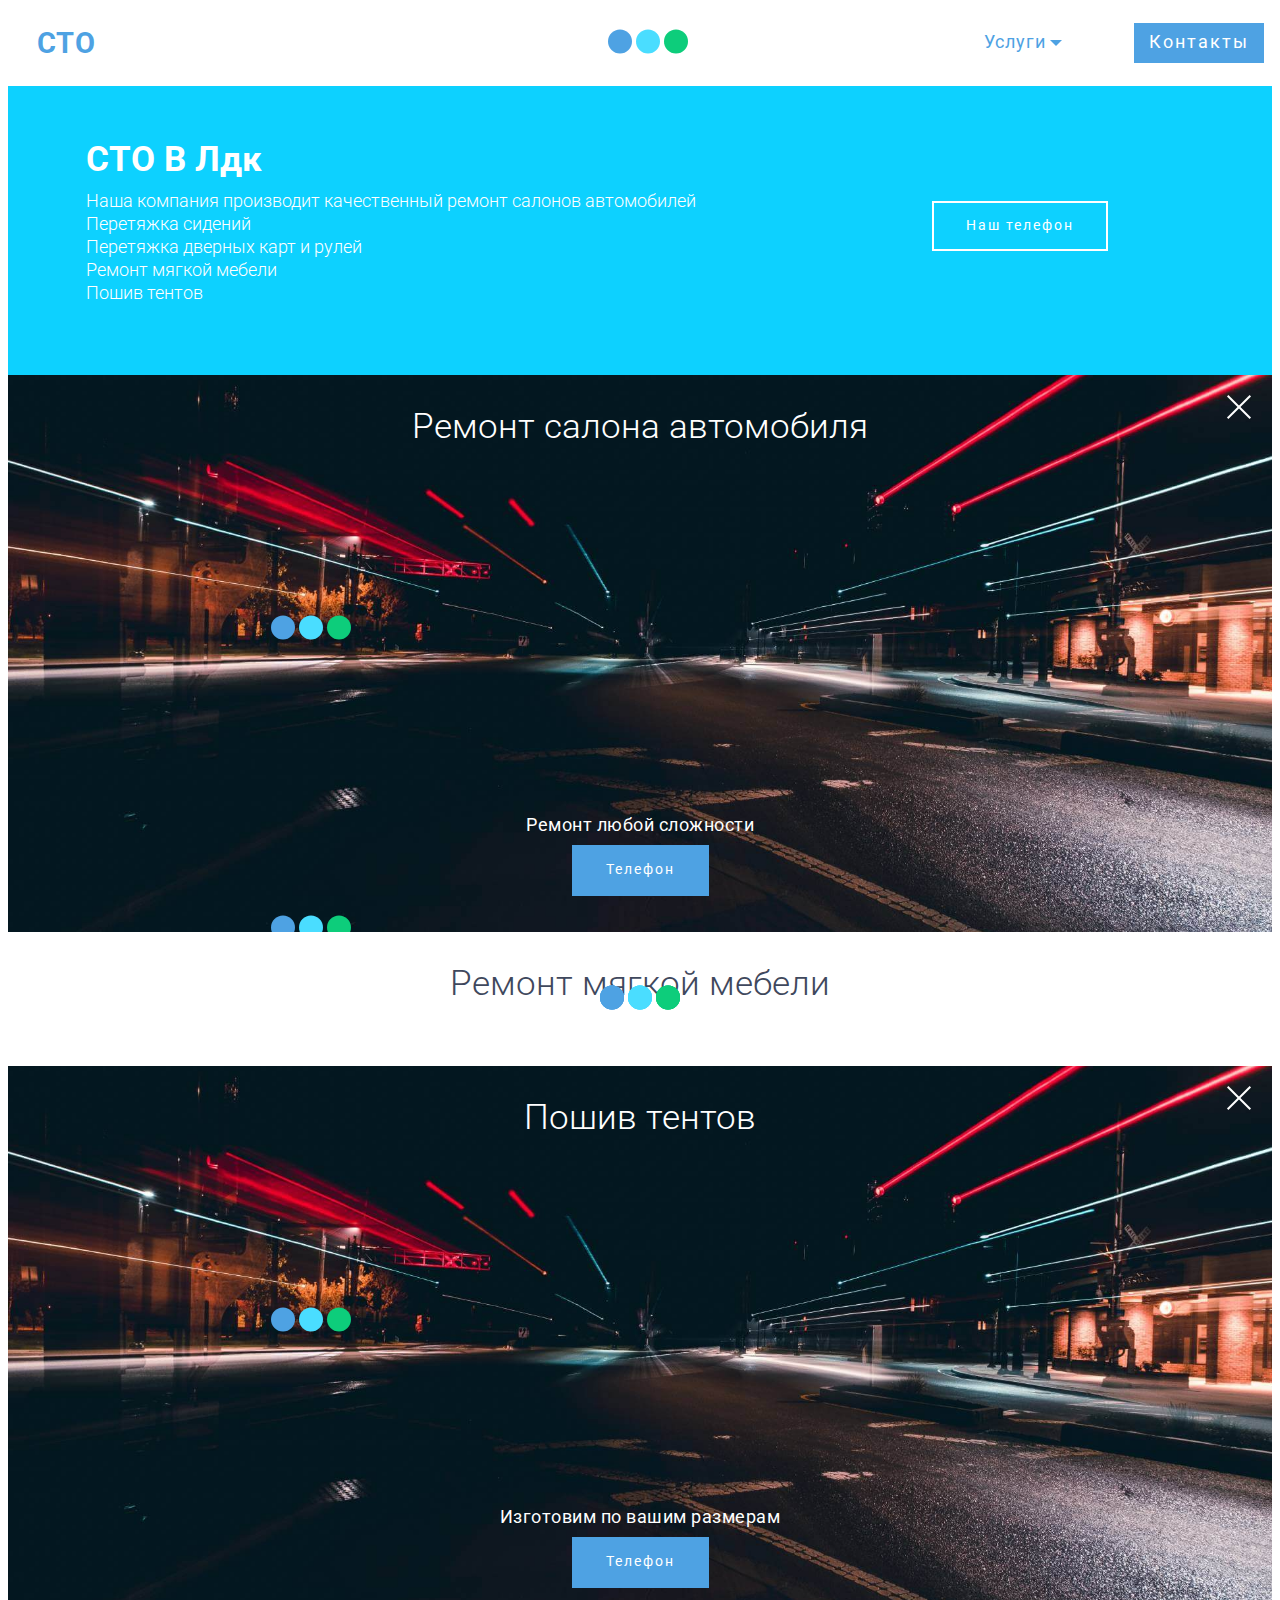
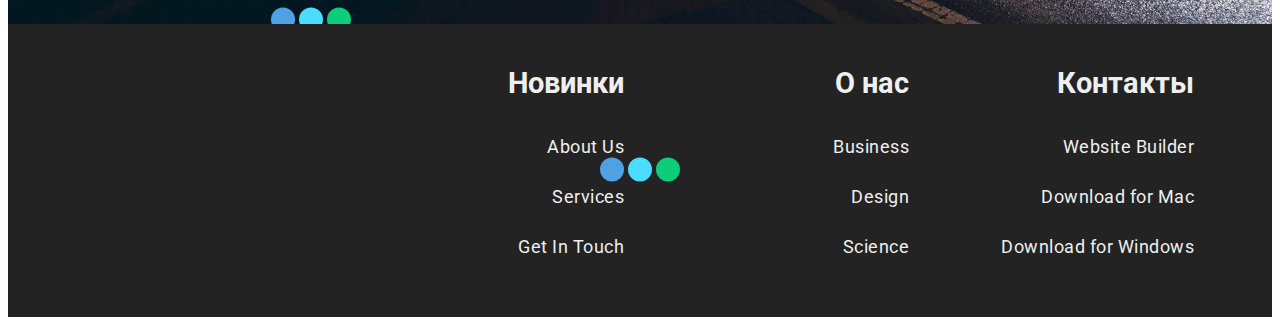
<file: index.html>
<!DOCTYPE html>
<html amp >
<head>
  <!-- Site made with Mobirise Website Builder v4.12.3, https://mobirise.com -->
  <meta charset="UTF-8">
  <meta http-equiv="X-UA-Compatible" content="IE=edge">
  <meta name="generator" content="Mobirise v4.12.3, mobirise.com">
  <meta name="viewport" content="width=device-width, initial-scale=1, minimum-scale=1">
  <link rel="shortcut icon" href="assets/images/1-90x51.jpg" type="image/x-icon">
  <meta name="description" content="">
  <meta name="amp-script-src" content="">
  
  <title>Home</title>
  
<link rel="canonical" href="https://olprim-github.github.io/">
 <style amp-boilerplate>body{-webkit-animation:-amp-start 8s steps(1,end) 0s 1 normal both;-moz-animation:-amp-start 8s steps(1,end) 0s 1 normal both;-ms-animation:-amp-start 8s steps(1,end) 0s 1 normal both;animation:-amp-start 8s steps(1,end) 0s 1 normal both}@-webkit-keyframes -amp-start{from{visibility:hidden}to{visibility:visible}}@-moz-keyframes -amp-start{from{visibility:hidden}to{visibility:visible}}@-ms-keyframes -amp-start{from{visibility:hidden}to{visibility:visible}}@-o-keyframes -amp-start{from{visibility:hidden}to{visibility:visible}}@keyframes -amp-start{from{visibility:hidden}to{visibility:visible}}</style>
<noscript><style amp-boilerplate>body{-webkit-animation:none;-moz-animation:none;-ms-animation:none;animation:none}</style></noscript>
<link href="https://fonts.googleapis.com/css?family=Roboto:100,100i,300,300i,400,400i,500,500i,700,700i,900,900i&subset=cyrillic&display=swap" rel="stylesheet">
 
 <style amp-custom> 
div,span,h1,h2,h3,h4,h5,h6,p,blockquote,a,ol,ul,li,figcaption,textarea,input{font: inherit;}*{-webkit-box-sizing: border-box;box-sizing: border-box;outline: none;}*:focus{outline: none;}body{position: relative;font-style: normal;line-height: 1;color: #3f485d;}section{background-color: #eeeeee;background-position: 50% 50%;background-repeat: no-repeat;background-size: cover;overflow: hidden;padding: 30px 0;}h1,h2,h3,h4,h5,h6{margin: 0;padding: 0;}p,li,blockquote{letter-spacing: 0.5px;line-height: 1.7;}ul,ol,blockquote,p{margin-bottom: 0;margin-top: 0;}a{cursor: pointer;}a,a:hover{text-decoration: none;}a.mbr-iconfont:hover{text-decoration: none;}h1,h2,h3,h4,h5,h6,.display-1,.display-2,.display-4,.display-5,.display-7{word-break: break-word;word-wrap: break-word;}b,strong{font-weight: bold;}blockquote{padding: 10px 0 10px 20px;position: relative;border-left: 3px solid;}input:-webkit-autofill,input:-webkit-autofill:hover,input:-webkit-autofill:focus,input:-webkit-autofill:active{-webkit-transition-delay: 9999s;transition-delay: 9999s;-webkit-transition-property: background-color,color;-o-transition-property: background-color,color;transition-property: background-color,color;}html,body{height: auto;min-height: 100vh;}.mbr-section-title{margin: 0;padding: 0;font-style: normal;line-height: 1.2;width: 100%;}.mbr-section-subtitle{line-height: 1.3;width: 100%;}.mbr-text{font-style: normal;line-height: 1.6;width: 100%;}.mbr-white{color: #ffffff;}.mbr-black{color: #000000;}.align-left{text-align: left;}.align-left .list-item{justify-content: flex-start;}.align-center{text-align: center;}.align-center .list-item{justify-content: center;}.align-right{text-align: right;}.align-right .list-item{justify-content: flex-end;}@media (max-width: 767px){.align-left,.align-center,.align-right{text-align: center;}.align-left .list-item,.align-center .list-item,.align-right .list-item{justify-content: center;}}.mbr-light{font-weight: 300;}.mbr-regular{font-weight: 400;}.mbr-semibold{font-weight: 500;}.mbr-bold{font-weight: 700;}.icons-list a{margin: 0 1rem 0 0;}.icons-list a:last-child{margin: 0;}.mbr-figure{align-self: center;}.hidden{visibility: hidden;}.super-hide{display: none;}.inactive{-webkit-user-select: none;-moz-user-select: none;-ms-user-select: none;user-select: none;pointer-events: none;-webkit-user-drag: none;user-drag: none;}.mbr-overlay{position: absolute;bottom: 0;left: 0;right: 0;top: 0;z-index: 0;}.map-placeholder{display: none;}.google-map,.google-map iframe{position: relative;width: 100%;height: 400px;}amp-img{width: 100%;}amp-img img{max-height: 100%;max-width: 100%;}img.mbr-temp{width: 100%;}.rounded{border-radius: 50%;}.is-builder .nodisplay + img[async],.is-builder .nodisplay + img[decoding="async"],.is-builder amp-img > a + img[async],.is-builder amp-img > a + img[decoding="async"]{display: none;}html:not(.is-builder) amp-img > a{position: absolute;top: 0;bottom: 0;left: 0;right: 0;z-index: 1;}.is-builder .temp-amp-sizer{position: absolute;}.is-builder amp-youtube .temp-amp-sizer,.is-builder amp-vimeo .temp-amp-sizer{position: static;}.mobirise-spinner{position: absolute;top: 50%;left: 40%;margin-left: 10%;-webkit-transform: translate3d(-50%,-50%,0);z-index: 4;}.mobirise-spinner em{width: 24px;height: 24px;background: #3ac;border-radius: 100%;display: inline-block;-webkit-animation: slide 1s infinite;}.mobirise-spinner em:nth-child(1){-webkit-animation-delay: 0.1s;}.mobirise-spinner em:nth-child(2){-webkit-animation-delay: 0.2s;}.mobirise-spinner em:nth-child(3){-webkit-animation-delay: 0.3s;}@-moz-keyframes slide{0%{-webkit-transform: scale(1);}50%{opacity: 0.3;-webkit-transform: scale(2);}100%{-webkit-transform: scale(1);}}@-webkit-keyframes slide{0%{-webkit-transform: scale(1);}50%{opacity: 0.3;-webkit-transform: scale(2);}100%{-webkit-transform: scale(1);}}@-o-keyframes slide{0%{-webkit-transform: scale(1);}50%{opacity: 0.3;-webkit-transform: scale(2);}100%{-webkit-transform: scale(1);}}@keyframes slide{0%{-webkit-transform: scale(1);}50%{opacity: 0.3;-webkit-transform: scale(2);}100%{-webkit-transform: scale(1);}}.mobirise-loader .amp-active > div{display: none;}.mbr-flex{display: flex;}.flex-wrap{flex-wrap: wrap;}.mbr-jc-s{justify-content: flex-start;}.mbr-jc-c{justify-content: center;}.mbr-jc-e{justify-content: flex-end;}.mbr-row-reverse{flex-direction: row-reverse;}.mbr-column{flex-direction: column;}amp-img,img{height: 100%;width: 100%;}.hidden-slide{display: none;}.visible-slide{display: flex;}.iconfont-wrapper{display: inline-block;}section,.container,.container-fluid{position: relative;word-wrap: break-word;}.mbr-fullscreen .mbr-overlay{min-height: 100vh;}.mbr-fullscreen{display: flex;align-items: center;height: 100vh;min-height: 100vh;padding: 3rem 0;}.container{padding: 0 1rem;width: 100%;margin-right: auto;margin-left: auto;}@media (max-width: 767px){.container{max-width: 540px;}} @media (min-width: 768px){.container{max-width: 720px;}} @media (min-width: 992px){.container{max-width: 960px;}} @media (min-width: 1200px){.container{max-width: 1140px;}}.container-fluid{width: 100%;padding: 0 1rem;}.btn{position: relative;font-weight: 400;margin: 0.4rem 0.5rem;border: 2px solid;font-style: normal;white-space: normal;transition: all 0.3s ease-in-out,box-shadow 2s ease-in-out,-webkit-box-shadow 2s ease-in-out;display: inline-flex;align-items: center;justify-content: center;word-break: break-word;line-height: 1;letter-spacing: 2px;}.btn-form{padding: 1rem 2rem;}.btn-form:hover{cursor: pointer;}.btn{padding: 1rem 2rem;border-radius: 0px;}.btn-sm{padding: 0.6rem 0.8rem;border-radius: 0px;}.btn-md{padding: 1rem 2rem;border-radius: 0px;}.btn-lg{padding: 1.2rem 3.2rem;border-radius: 0px;}form .btn,form .mbr-section-btn{margin: 0;}.note-popover .btn:after{display: none;}.mbr-section-btn{margin: 0 -0.25rem;font-size: 0;}nav .mbr-section-btn{margin-left: 0rem;margin-right: 0rem;}.btn .mbr-iconfont,.btn.btn-md .mbr-iconfont{cursor: pointer;margin: 0 0.8rem 0 0;}.btn-sm .mbr-iconfont{margin: 0 0.5rem 0 0;}[type="submit"]{-webkit-appearance: none;}section.menu{min-height: 70px;}.menu-container{display: flex;-webkit-box-pack: justify;-ms-flex-pack: justify;justify-content: space-between;align-items: center;min-height: 70px;}@media (max-width: 991px){.menu-container{max-width: 100%;padding: 0.5rem 1rem;}} @media (max-width: 767px){.menu-container{padding: 0.5rem 1rem;}}.navbar{z-index: 100;width: 100%;}.navbar-fixed-top{position: fixed;top: 0;}.navbar-brand{display: flex;align-items: center;word-break: break-word;z-index: 1;}.navbar-logo{margin: 0 0.8rem 0 0;}@media (max-width: 767px){.navbar-logo amp-img{max-height: 35px;max-width: 35px;}}.navbar-caption-wrap{display: flex;}.navbar .navbar-collapse{display: flex;-ms-flex-preferred-size: auto;flex-basis: auto;align-items: center;justify-content: flex-end;}@media (max-width: 991px){.navbar .navbar-collapse{display: none;position: absolute;top: 0;right: 0;height: 100vh;padding: 70px 2rem 1rem;z-index: 1;}}@media (max-width: 991px){.navbar.opened .navbar-collapse.show,.navbar.opened .navbar-collapse.collapsing{display: block;}.is-builder .navbar-collapse{position: fixed;}}.navbar-nav{list-style-type: none;display: flex;flex-wrap: wrap;padding-left: 0;min-width: 10rem;}@media (max-width: 991px){.navbar-nav{flex-direction: column;}} .navbar-nav .mbr-iconfont{margin: 0 0.2rem 0 0;}.nav-item{word-break: break-all;}.nav-link{display: flex;align-items: center;justify-content: center;}.nav-link,.navbar-caption{transition: all 0.2s;letter-spacing: 1px;}.nav-dropdown .dropdown-menu{min-width: 10rem;position: absolute;left: 0;padding: 1.25rem 0;}.nav-dropdown .dropdown-menu .dropdown-item{line-height: 2;display: flex;justify-content: center;align-items: center;padding: 0.25rem 1.5rem;white-space: nowrap;}.nav-dropdown .dropdown-menu .dropdown{position: relative;}.dropdown-menu .dropdown:hover > .dropdown-menu{opacity: 1;pointer-events: all;}.nav-dropdown .dropdown-submenu{top: 0;left: 100%;margin: 0;}.nav-item.dropdown{position: relative;}.nav-item.dropdown .dropdown-menu{opacity: 0;pointer-events: none;}.nav-item.dropdown:hover > .dropdown-menu{opacity: 1;pointer-events: all;}.link.dropdown-toggle:after{content: "";margin-left: 0.25rem;border-top: 0.35em solid;border-right: 0.35em solid transparent;border-left: 0.35em solid transparent;border-bottom: 0;}.navbar .dropdown.open > .dropdown-menu{display: block;}@media (max-width: 991px){.is-builder .nav-dropdown .dropdown-menu{position: relative;}.nav-dropdown .dropdown-submenu{left: 0;}.nav-dropdown .dropdown-menu .dropdown-item{padding: 0.25rem 1.5rem;margin: 0;justify-content: center;}.nav-dropdown .dropdown-menu .dropdown-item:after{right: auto;}.navbar.opened .dropdown-menu{top: 0;}.dropdown-toggle[data-toggle="dropdown-submenu"]:after{content: "";margin-left: 0.25rem;border-top: 0.35em solid;border-right: 0.35em solid transparent;border-left: 0.35em solid transparent;border-bottom: 0;top: 55%;}}.navbar-buttons{display: flex;flex-wrap: wrap;align-items: center;justify-content: center;}@media (max-width: 991px){.navbar-buttons{flex-direction: column;}}.menu-social-list{display: flex;align-items: center;justify-content: center;flex-wrap: wrap;}.menu-social-list a{margin: 0 0.5rem;}.menu-social-list a span{font-size: 1.5rem;}button.navbar-toggler{position: absolute;right: 20px;top: 25px;width: 31px;height: 20px;cursor: pointer;transition: all .2s;-ms-flex-item-align: center;-ms-grid-row-align: center;align-self: center;}.hamburger span{position: absolute;right: 0;width: 30px;height: 2px;border-right: 5px;}.hamburger span:nth-child(1){top: 0;transition: all .2s;}.hamburger span:nth-child(2){top: 8px;transition: all .15s;}.hamburger span:nth-child(3){top: 8px;transition: all .15s;}.hamburger span:nth-child(4){top: 16px;transition: all .2s;}nav.opened .navbar-toggler:not(.hide) .hamburger span:nth-child(4),nav.opened .navbar-toggler:not(.hide) .hamburger span:nth-child(1){top: 8px;width: 0;opacity: 0;right: 50%;transition: all .2s;}nav.opened .navbar-toggler:not(.hide) .hamburger span:nth-child(2){transform: rotate(-45deg);transition: all .25s;}nav.opened .navbar-toggler:not(.hide) .hamburger span:nth-child(3){transform: rotate(45deg);transition: all .25s;}.ampstart-btn.hamburger{position: absolute;top: 25px;right: 20px;margin-left: auto;height: 20px;width: 30px;background: none;border: none;cursor: pointer;z-index: 1000;}@media (min-width: 992px){.ampstart-btn,amp-sidebar{display: none;}.dropdown-menu .dropdown-toggle:after{content: "";border-bottom: 0.35em solid transparent;border-left: 0.35em solid;border-right: 0;border-top: 0.35em solid transparent;margin-left: 0.3rem;margin-top: -0.3077em;position: absolute;right: 1.1538em;top: 50%;}}.close-sidebar{width: 30px;height: 30px;position: relative;cursor: pointer;background-color: transparent;border: none;}.close-sidebar span{position: absolute;left: 0;width: 30px;height: 2px;border-right: 5px;top: 14px;}.close-sidebar span:nth-child(1){transform: rotate(-45deg);}.close-sidebar span:nth-child(2){transform: rotate(45deg);}.builder-sidebar{position: relative;height: 100vh;min-width: 10rem;z-index: 1030;padding: 1rem 2rem;max-width: 20rem;}.builder-sidebar .dropdown:hover > .dropdown-menu{position: relative;text-align: center;}section.sidebar-open:before{content: '';position: fixed;top: 0;bottom: 0;right: 0;left: 0;background-color: rgba(0,0,0,0.2);z-index: 1040;}.is-builder section.horizontal-menu .ampstart-btn{display: none;}.is-builder section.horizontal-menu .dropdown-menu{z-index: auto;opacity: 1;pointer-events: auto;}.is-builder .menu{overflow: visible;}#sidebar{background-color: transparent;}.card-title{margin: 0;}.card{position: relative;background-color: transparent;border: none;border-radius: 0;width: 100%;padding: 0 1rem;}@media (max-width: 767px){.card:not(.last-child){padding-bottom: 30px;}} .card .card-img{width: auto;border-radius: 0;}.card .card-wrapper{height: 100%;}@media (max-width: 767px){.card .card-wrapper{flex-direction: column;}} .card img{height: 100%;-o-object-fit: cover;object-fit: cover;-o-object-position: center;object-position: center;}.card-inner,.items-list{display: flex;flex-direction: column;}.items-list{list-style-type: none;padding: 0;}.items-list .list-item{padding: 1rem 2rem;}.card-head{padding: 1.5rem 2rem;}.card-price-wrap{padding: 1rem 2rem;}.card-button{padding: 1rem;margin: 0;}.timeline-wrap{position: relative;}.timeline-wrap .iconBackground{position: absolute;left: 50%;width: 20px;height: 20px;line-height: 30px;text-align: center;border-radius: 50%;font-size: 30px;display: inline-block;background-color: #000000;top: 20px;margin: 0 0 0 -10px;}@media (max-width: 767px){.timeline-wrap .iconBackground{left: 0;}}.separline{position: relative;}@media (max-width: 767px){.separline:not(.last-child){padding-bottom: 2rem;}} .separline:before{position: absolute;content: "";width: 2px;background-color: #000000;left: calc(50% - 1px);height: calc(100% - 20px);top: 40px;}@media (max-width: 767px){.separline:before{left: 0;}}.gallery-img-wrap{position: relative;height: 100%;}.gallery-img-wrap:hover{cursor: pointer;}.gallery-img-wrap:hover .icon-wrap,.gallery-img-wrap:hover .caption-on-hover{opacity: 1;}.gallery-img-wrap:hover:after{opacity: .5;}.gallery-img-wrap amp-img{height: 100%;}.gallery-img-wrap:after{content: "";position: absolute;top: 0;bottom: 0;left: 0;right: 0;background: #000;opacity: 0;transition: opacity 0.2s;pointer-events: none;}.gallery-img-wrap .icon-wrap,.gallery-img-wrap .img-caption{z-index: 3;pointer-events: none;position: absolute;}.gallery-img-wrap .icon-wrap,.gallery-img-wrap .caption-on-hover{opacity: 0;transition: opacity 0.2s;}.gallery-img-wrap .icon-wrap{left: 50%;top: 50%;transform: translate(-50%,-50%);background-color: #fff;padding: .5rem;border-radius: 50%;}.gallery-img-wrap .amp-iconfont{color: #000;font-size: 1rem;width: 1rem;display: block;}.gallery-img-wrap .img-caption{left: 0;right: 0;}.gallery-img-wrap .img-caption.caption-top{top: 0;}.gallery-img-wrap .img-caption.caption-bottom{bottom: 0;}.gallery-img-wrap .img-caption:not(.caption-on-hover):after{content: "";position: absolute;top: 0;left: 0;right: 0;height: 100%;transition: opacity 0.2s;z-index: -1;pointer-events: none;}@media (max-width: 767px){.gallery-img-wrap:after,.gallery-img-wrap:hover:after,.gallery-img-wrap .icon-wrap{display: none;}.gallery-img-wrap .caption-on-hover{opacity: 1;}}.is-builder .gallery-img-wrap .icon-wrap,.is-builder .gallery-img-wrap .img-caption > *{pointer-events: all;}.amp-carousel-button,.dots-wrapper .dots span{transition: all 0.4s;cursor: pointer;outline: none;}.amp-carousel-button{width: 50px;height: 50px;border-radius: 50%;}.dots-wrapper .dots{display: inline-block;margin: 4px 8px;}.dots-wrapper .dots span{display: block;border-radius: 12px;height: 24px;width: 24px;background-color: #ffffff;border: 10px solid #cccccc;opacity: 0.5;}.dots-wrapper .dots span.current{width: 40px;}.dots-wrapper .dots span:hover,.dots-wrapper .dots span.current{opacity: 1;}.amp-carousel-button-next:after{right: 1rem;}.amp-carousel-button-prev:after{left: 1rem;}button.btn-img{cursor: pointer;}.is-builder .preview button.btn-img{opacity: 0.5;position: relative;pointer-events: none;}amp-image-lightbox,.lightbox{background: rgba(0,0,0,0.8);display: flex;flex-wrap: wrap;align-items: center;justify-content: center;width: 100%;height: 100%;overflow: auto;}amp-image-lightbox a.control,.lightbox a.control{position: absolute;cursor: default;top: 0;right: 0;}amp-image-lightbox .close,.lightbox .close{background: none;border: none;position: absolute;top: 16px;right: 16px;height: 32px;width: 32px;cursor: pointer;z-index: 1000;}amp-image-lightbox .close:before,amp-image-lightbox .close:after,.lightbox .close:before,.lightbox .close:after{position: absolute;top: 0;right: 16px;content: ' ';height: 32px;width: 2px;background-color: #fff;}amp-image-lightbox .close:before,.lightbox .close:before{transform: rotate(45deg);}amp-image-lightbox .close:after,.lightbox .close:after{transform: rotate(-45deg);}amp-image-lightbox .video-block,.lightbox .video-block{width: 100%;}div[submit-success] > *,div[submit-error] > *{padding: 15px;margin-bottom: 1rem;}.form-block{z-index: 1;background-color: transparent;padding: 30px;position: relative;overflow: hidden;}.form-block .mbr-overlay{z-index: -1;}@media (max-width: 991px){.form-block{padding: 15px;}}form input,form textarea,form select{padding: 15px 0.5rem;line-height: 1.45;width: 100%;background: #ffffff;border-width: 1px;border-style: solid;border-color: #767676;border-radius: 0;color: #000000;}form input[type="checkbox"],form input[type="radio"]{border: none;background: none;width: auto;}form .field{padding-bottom: 0.5rem;padding-top: 0.5rem;}form textarea.field-input{height: 200px;}form .fieldset{display: flex;justify-content: center;flex-wrap: wrap;align-items: center;}textarea[type="hidden"]{display: none;}.form-check{margin-bottom: 0;}.form-check-label{padding-left: 0;}.form-check-input{position: relative;margin: 4px;}.form-check-inline{display: inline-flex;align-items: center;padding-left: 0;margin-right: .75rem;}.mbr-row,.mbr-form-row{display: -webkit-box;display: -ms-flexbox;display: flex;-ms-flex-wrap: wrap;flex-wrap: wrap;margin-left: -1rem;margin-right: -1rem;}.mbr-form-row{margin-left: -0.5rem;margin-right: -0.5rem;}.mbr-form-row > [class*="mbr-col"]{padding-left: 0.5rem;padding-right: 0.5rem;}@media (max-width: 767px){.mbr-col,.mbr-col-auto{padding-right: 1rem;padding-left: 1rem;}.mbr-col-sm-12{-ms-flex: 0 0 100%;-webkit-box-flex: 0;flex: 0 0 100%;max-width: 100%;padding-right: 1rem;padding-left: 1rem;}}@media (min-width: 768px){.mbr-col,.mbr-col-auto{padding-right: 1rem;padding-left: 1rem;}.mbr-col-md-2{-ms-flex: 0 0 16.6666666667%;-webkit-box-flex: 0;flex: 0 0 16.6666666667%;max-width: 16.6666666667%;padding-right: 1rem;padding-left: 1rem;}.mbr-col-md-3{-ms-flex: 0 0 25%;-webkit-box-flex: 0;flex: 0 0 25%;max-width: 25%;padding-right: 1rem;padding-left: 1rem;}.mbr-col-md-4{-ms-flex: 0 0 33.3333333333%;-webkit-box-flex: 0;flex: 0 0 33.3333333333%;max-width: 33.3333333333%;padding-right: 1rem;padding-left: 1rem;}.mbr-col-md-5{-ms-flex: 0 0 41.6666666667%;-webkit-box-flex: 0;flex: 0 0 41.6666666667%;max-width: 41.6666666667%;padding-right: 1rem;padding-left: 1rem;}.mbr-col-md-6{-ms-flex: 0 0 50%;-webkit-box-flex: 0;flex: 0 0 50%;max-width: 50%;padding-right: 1rem;padding-left: 1rem;}.mbr-col-md-7{-ms-flex: 0 0 58.3333333333%;-webkit-box-flex: 0;flex: 0 0 58.3333333333%;max-width: 58.3333333333%;padding-right: 1rem;padding-left: 1rem;}.mbr-col-md-8{-ms-flex: 0 0 66.6666666667%;-webkit-box-flex: 0;flex: 0 0 66.6666666667%;max-width: 66.6666666667%;padding-right: 1rem;padding-left: 1rem;}.mbr-col-md-10{-ms-flex: 0 0 83.3333333333%;-webkit-box-flex: 0;flex: 0 0 83.3333333333%;max-width: 83.3333333333%;padding-right: 1rem;padding-left: 1rem;}.mbr-col-md-12{-ms-flex: 0 0 100%;-webkit-box-flex: 0;flex: 0 0 100%;max-width: 100%;padding-right: 1rem;padding-left: 1rem;}}.mbr-col{-ms-flex: 1 1 auto;-webkit-box-flex: 1;flex: 1 1 auto;max-width: 100%;}.mbr-col-auto{-ms-flex: 0 0 auto;flex: 0 0 auto;width: auto;}@media (min-width: 992px){.mbr-col,.mbr-col-auto{padding-right: 1rem;padding-left: 1rem;}.mbr-col-lg-2{-ms-flex: 0 0 16.6666666667%;-webkit-box-flex: 0;flex: 0 0 16.6666666667%;max-width: 16.6666666667%;padding-right: 1rem;padding-left: 1rem;}.mbr-col-lg-3{-ms-flex: 0 0 25%;-webkit-box-flex: 0;flex: 0 0 25%;max-width: 25%;padding-right: 1rem;padding-left: 1rem;}.mbr-col-lg-4{-ms-flex: 0 0 33.3333333333%;-webkit-box-flex: 0;flex: 0 0 33.3333333333%;max-width: 33.3333333333%;padding-right: 1rem;padding-left: 1rem;}.mbr-col-lg-5{-ms-flex: 0 0 41.6666666667%;-webkit-box-flex: 0;flex: 0 0 41.6666666667%;max-width: 41.6666666667%;padding-right: 1rem;padding-left: 1rem;}.mbr-col-lg-6{-ms-flex: 0 0 50%;-webkit-box-flex: 0;flex: 0 0 50%;max-width: 50%;padding-right: 1rem;padding-left: 1rem;}.mbr-col-lg-7{-ms-flex: 0 0 58.3333333333%;-webkit-box-flex: 0;flex: 0 0 58.3333333333%;max-width: 58.3333333333%;padding-right: 1rem;padding-left: 1rem;}.mbr-col-lg-8{-ms-flex: 0 0 66.6666666667%;-webkit-box-flex: 0;flex: 0 0 66.6666666667%;max-width: 66.6666666667%;padding-right: 1rem;padding-left: 1rem;}.mbr-col-lg-9{-ms-flex: 0 0 75%;-webkit-box-flex: 0;flex: 0 0 75%;max-width: 75%;padding-right: 1rem;padding-left: 1rem;}.mbr-col-lg-10{-ms-flex: 0 0 83.3333333333%;-webkit-box-flex: 0;flex: 0 0 83.3333333333%;max-width: 83.3333333333%;padding-right: 1rem;padding-left: 1rem;}.mbr-col-lg-12{-ms-flex: 0 0 100%;-webkit-box-flex: 0;flex: 0 0 100%;max-width: 100%;padding-right: 1rem;padding-left: 1rem;}}@media (min-width: 992px){.lg-pb{padding-bottom: 3rem;}}@media (max-width: 991px){.md-pb{padding-bottom: 3rem;}}.mbr-pt-1,.mbr-py-1{padding-top: 10px;}.mbr-pb-1,.mbr-py-1{padding-bottom: 10px;}.mbr-px-1{padding-left: 10px;padding-right: 10px;}.mbr-p-1{padding: 10px;}.mbr-pt-2,.mbr-py-2{padding-top: 1rem;}.mbr-pb-2,.mbr-py-2{padding-bottom: 1rem;}.mbr-px-2{padding-left: 1rem;padding-right: 1rem;}.mbr-p-2{padding: 1rem;}.mbr-pt-3,.mbr-py-3{padding-top: 25px;}.mbr-pb-3,.mbr-py-3{padding-bottom: 25px;}.mbr-px-3{padding-left: 25px;padding-right: 25px;}.mbr-p-3{padding: 25px;}.mbr-pt-4,.mbr-py-4{padding-top: 2rem;}.mbr-pb-4,.mbr-py-4{padding-bottom: 2rem;}.mbr-px-4{padding-left: 2rem;padding-right: 2rem;}.mbr-p-4{padding: 2rem;}.mbr-pt-5,.mbr-py-5{padding-top: 3rem;}.mbr-pb-5,.mbr-py-5{padding-bottom: 3rem;}.mbr-px-5{padding-left: 3rem;padding-right: 3rem;}.mbr-p-5{padding: 3rem;}@media (max-width: 991px){.mbr-py-4,.mbr-py-5{padding-top: 1rem;padding-bottom: 1rem;}.mbr-px-4,.mbr-px-5{padding-left: 1rem;padding-right: 1rem;}.mbr-p-3,.mbr-p-4,.mbr-p-5{padding: 1rem;}}.mbr-ml-auto{margin-left: auto;}.mbr-mr-auto{margin-right: auto;}.mbr-m-auto{margin: auto;}#scrollToTopMarker{position: absolute;width: 0px;height: 0px;top: 300px;}#scrollToTopButton{position: fixed;bottom: 25px;right: 25px;opacity: .4;z-index: 5000;font-size: 32px;height: 60px;width: 60px;border: none;border-radius: 3px;cursor: pointer;}#scrollToTopButton:focus{outline: none;}#scrollToTopButton a:before{content: '';position: absolute;height: 40%;top: 36%;width: 2px;left: calc(50% - 1px);}#scrollToTopButton a:after{content: '';position: absolute;border-top: 2px solid;border-right: 2px solid;width: 40%;height: 40%;left: calc(30% - 1px);bottom: 30%;transform: rotate(-45deg);}.is-builder #scrollToTopButton a:after{left: 30%;}a{font-style: normal;font-weight: 400;}@media (max-width: 767px){.mbr-section-btn,.mbr-section-title{text-align: center;}}
body{font-family: Roboto;}blockquote{border-color: #4ea2e3;}div[submit-success] > *{background: #0dcd7b;color: #000000;}div[submit-error] > *{background: #a0a0a0;color: #ffffff;}.display-1{font-family: 'Roboto',sans-serif;font-size: 4.5rem;}.display-2{font-family: 'Roboto',sans-serif;font-size: 2.2rem;}.display-4{font-family: 'Roboto',sans-serif;font-size: 0.9rem;}.display-5{font-family: 'Roboto',sans-serif;font-size: 1.8rem;}.display-7{font-family: 'Roboto',sans-serif;font-size: 1.1rem;}.display-1 .mbr-iconfont-btn{font-size: 4.5rem;width: 4.5rem;}.display-2 .mbr-iconfont-btn{font-size: 2.2rem;width: 2.2rem;}.display-4 .mbr-iconfont-btn{font-size: 0.9rem;width: 0.9rem;}.display-5 .mbr-iconfont-btn{font-size: 1.8rem;width: 1.8rem;}.display-7 .mbr-iconfont-btn{font-size: 1.1rem;width: 1.1rem;}@media (max-width: 768px){.display-1{font-size: 3.6rem;font-size: calc( 2.225rem + (4.5 - 2.225) * ((100vw - 20rem) / (48 - 20)));line-height: calc( 1.4 * (2.225rem + (4.5 - 2.225) * ((100vw - 20rem) / (48 - 20))));}.display-2{font-size: 1.76rem;font-size: calc( 1.42rem + (2.2 - 1.42) * ((100vw - 20rem) / (48 - 20)));line-height: calc( 1.4 * (1.42rem + (2.2 - 1.42) * ((100vw - 20rem) / (48 - 20))));}.display-4{font-size: 0.72rem;font-size: calc( 0.965rem + (0.9 - 0.965) * ((100vw - 20rem) / (48 - 20)));line-height: calc( 1.4 * (0.965rem + (0.9 - 0.965) * ((100vw - 20rem) / (48 - 20))));}.display-5{font-size: 1.44rem;font-size: calc( 1.28rem + (1.8 - 1.28) * ((100vw - 20rem) / (48 - 20)));line-height: calc( 1.4 * (1.28rem + (1.8 - 1.28) * ((100vw - 20rem) / (48 - 20))));}}.bg-primary{background-color: #4ea2e3;}.bg-success{background-color: #0dcd7b;}.bg-info{background-color: #8282e7;}.bg-warning{background-color: #767676;}.bg-danger{background-color: #a0a0a0;}.btn-primary,.btn-primary:active,.btn-primary.active{background-color: #4ea2e3;border-color: #4ea2e3;color: #ffffff;}.btn-primary:hover,.btn-primary:focus,.btn-primary.focus{color: #ffffff;background-color: #1f7dc5;border-color: #1f7dc5;}.btn-primary.disabled,.btn-primary:disabled{color: #ffffff;background-color: #1f7dc5;border-color: #1f7dc5;}.btn-secondary,.btn-secondary:active,.btn-secondary.active{background-color: #4addff;border-color: #4addff;color: #003c4a;}.btn-secondary:hover,.btn-secondary:focus,.btn-secondary.focus{color: #003c4a;background-color: #00cdfd;border-color: #00cdfd;}.btn-secondary.disabled,.btn-secondary:disabled{color: #003c4a;background-color: #00cdfd;border-color: #00cdfd;}.btn-info,.btn-info:active,.btn-info.active{background-color: #8282e7;border-color: #8282e7;color: #ffffff;}.btn-info:hover,.btn-info:focus,.btn-info.focus{color: #ffffff;background-color: #4242db;border-color: #4242db;}.btn-info.disabled,.btn-info:disabled{color: #ffffff;background-color: #4242db;border-color: #4242db;}.btn-success,.btn-success:active,.btn-success.active{background-color: #0dcd7b;border-color: #0dcd7b;color: #ffffff;}.btn-success:hover,.btn-success:focus,.btn-success.focus{color: #ffffff;background-color: #088550;border-color: #088550;}.btn-success.disabled,.btn-success:disabled{color: #ffffff;background-color: #088550;border-color: #088550;}.btn-warning,.btn-warning:active,.btn-warning.active{background-color: #767676;border-color: #767676;color: #ffffff;}.btn-warning:hover,.btn-warning:focus,.btn-warning.focus{color: #ffffff;background-color: #505050;border-color: #505050;}.btn-warning.disabled,.btn-warning:disabled{color: #ffffff;background-color: #505050;border-color: #505050;}.btn-danger,.btn-danger:active,.btn-danger.active{background-color: #a0a0a0;border-color: #a0a0a0;color: #ffffff;}.btn-danger:hover,.btn-danger:focus,.btn-danger.focus{color: #ffffff;background-color: #7a7a7a;border-color: #7a7a7a;}.btn-danger.disabled,.btn-danger:disabled{color: #ffffff;background-color: #7a7a7a;border-color: #7a7a7a;}.btn-black,.btn-black:active,.btn-black.active{background-color: #333333;border-color: #333333;color: #ffffff;}.btn-black:hover,.btn-black:focus,.btn-black.focus{color: #ffffff;background-color: #0d0d0d;border-color: #0d0d0d;}.btn-black.disabled,.btn-black:disabled{color: #ffffff;background-color: #0d0d0d;border-color: #0d0d0d;}.btn-white,.btn-white:active,.btn-white.active{background-color: #ffffff;border-color: #ffffff;color: #808080;}.btn-white:hover,.btn-white:focus,.btn-white.focus{color: #808080;background-color: #d9d9d9;border-color: #d9d9d9;}.btn-white.disabled,.btn-white:disabled{color: #808080;background-color: #d9d9d9;border-color: #d9d9d9;}.btn-white,.btn-white:active,.btn-white.active{color: #333333;}.btn-white:hover,.btn-white:focus,.btn-white.focus{color: #333333;}.btn-white.disabled,.btn-white:disabled{color: #333333;}.btn-primary-outline,.btn-primary-outline:active,.btn-primary-outline.active{background: none;border-color: #1c6faf;color: #1c6faf;}.btn-primary-outline:hover,.btn-primary-outline:focus,.btn-primary-outline.focus{color: #ffffff;background-color: #4ea2e3;border-color: #4ea2e3;}.btn-primary-outline.disabled,.btn-primary-outline:disabled{color: #ffffff;background-color: #4ea2e3;border-color: #4ea2e3;}.btn-secondary-outline,.btn-secondary-outline:active,.btn-secondary-outline.active{background: none;border-color: #00b8e3;color: #00b8e3;}.btn-secondary-outline:hover,.btn-secondary-outline:focus,.btn-secondary-outline.focus{color: #003c4a;background-color: #4addff;border-color: #4addff;}.btn-secondary-outline.disabled,.btn-secondary-outline:disabled{color: #003c4a;background-color: #4addff;border-color: #4addff;}.btn-info-outline,.btn-info-outline:active,.btn-info-outline.active{background: none;border-color: #2c2cd7;color: #2c2cd7;}.btn-info-outline:hover,.btn-info-outline:focus,.btn-info-outline.focus{color: #ffffff;background-color: #8282e7;border-color: #8282e7;}.btn-info-outline.disabled,.btn-info-outline:disabled{color: #ffffff;background-color: #8282e7;border-color: #8282e7;}.btn-success-outline,.btn-success-outline:active,.btn-success-outline.active{background: none;border-color: #076d41;color: #076d41;}.btn-success-outline:hover,.btn-success-outline:focus,.btn-success-outline.focus{color: #ffffff;background-color: #0dcd7b;border-color: #0dcd7b;}.btn-success-outline.disabled,.btn-success-outline:disabled{color: #ffffff;background-color: #0dcd7b;border-color: #0dcd7b;}.btn-warning-outline,.btn-warning-outline:active,.btn-warning-outline.active{background: none;border-color: #434343;color: #434343;}.btn-warning-outline:hover,.btn-warning-outline:focus,.btn-warning-outline.focus{color: #ffffff;background-color: #767676;border-color: #767676;}.btn-warning-outline.disabled,.btn-warning-outline:disabled{color: #ffffff;background-color: #767676;border-color: #767676;}.btn-danger-outline,.btn-danger-outline:active,.btn-danger-outline.active{background: none;border-color: #6d6d6d;color: #6d6d6d;}.btn-danger-outline:hover,.btn-danger-outline:focus,.btn-danger-outline.focus{color: #ffffff;background-color: #a0a0a0;border-color: #a0a0a0;}.btn-danger-outline.disabled,.btn-danger-outline:disabled{color: #ffffff;background-color: #a0a0a0;border-color: #a0a0a0;}.btn-black-outline,.btn-black-outline:active,.btn-black-outline.active{background: none;border-color: #000000;color: #000000;}.btn-black-outline:hover,.btn-black-outline:focus,.btn-black-outline.focus{color: #ffffff;background-color: #333333;border-color: #333333;}.btn-black-outline.disabled,.btn-black-outline:disabled{color: #ffffff;background-color: #333333;border-color: #333333;}.btn-white-outline,.btn-white-outline:active,.btn-white-outline.active{background: none;border-color: #ffffff;color: #ffffff;}.btn-white-outline:hover,.btn-white-outline:focus,.btn-white-outline.focus{color: #333333;background-color: #ffffff;border-color: #ffffff;}.text-primary{color: #4ea2e3;}.text-secondary{color: #4addff;}.text-success{color: #0dcd7b;}.text-info{color: #8282e7;}.text-warning{color: #767676;}.text-danger{color: #a0a0a0;}.text-white{color: #ffffff;}.text-black{color: #000000;}a.text-primary:hover,a.text-primary:focus{color: #1c6faf;}a.text-secondary:hover,a.text-secondary:focus{color: #00b8e3;}a.text-success:hover,a.text-success:focus{color: #076d41;}a.text-info:hover,a.text-info:focus{color: #2c2cd7;}a.text-warning:hover,a.text-warning:focus{color: #434343;}a.text-danger:hover,a.text-danger:focus{color: #6d6d6d;}a.text-white:hover,a.text-white:focus{color: #b3b3b3;}a.text-black:hover,a.text-black:focus{color: #4d4d4d;}.alert-success{background-color: #0dcd7b;}.alert-info{background-color: #8282e7;}.alert-warning{background-color: #767676;}.alert-danger{background-color: #a0a0a0;}a,a:hover{color: #4ea2e3;}.mbr-plan-header.bg-primary .mbr-plan-subtitle,.mbr-plan-header.bg-primary .mbr-plan-price-desc{color: #feffff;}.mbr-plan-header.bg-success .mbr-plan-subtitle,.mbr-plan-header.bg-success .mbr-plan-price-desc{color: #acfad9;}.mbr-plan-header.bg-info .mbr-plan-subtitle,.mbr-plan-header.bg-info .mbr-plan-price-desc{color: #ffffff;}.mbr-plan-header.bg-warning .mbr-plan-subtitle,.mbr-plan-header.bg-warning .mbr-plan-price-desc{color: #b6b6b6;}.mbr-plan-header.bg-danger .mbr-plan-subtitle,.mbr-plan-header.bg-danger .mbr-plan-price-desc{color: #e0e0e0;}.mobirise-spinner em:nth-child(1){background: #4ea2e3;}.mobirise-spinner em:nth-child(2){background: #4addff;}.mobirise-spinner em:nth-child(3){background: #0dcd7b;}#scrollToTopMarker{display: none;}#scrollToTopButton{background-color: #4ea2e3;}#scrollToTopButton a:before{background: #ffffff;}#scrollToTopButton a:after{border-top-color: #ffffff;border-right-color: #ffffff;}.cid-s4Yv2mmMdG{min-height: 80px;}.cid-s4Yv2mmMdG .brand-name{color: #4ea2e3;margin: 0;text-align: center;}.cid-s4Yv2mmMdG .hamburger span,.cid-s4Yv2mmMdG .close-sidebar span{background: #4ea2e3;}.cid-s4Yv2mmMdG .nav-dropdown .dropdown-menu .dropdown-item{font-weight: 400;width: 100%;text-align: inherit;}.cid-s4Yv2mmMdG .navbar{min-height: 80px;background: #ffffff;}@media (max-width: 991px){.cid-s4Yv2mmMdG .navbar .navbar-brand{flex-shrink: initial;}}.cid-s4Yv2mmMdG .navbar-brand{flex-shrink: 0;margin-right: 0;padding: 0;}@media (min-width: 992px){.cid-s4Yv2mmMdG .navbar-expand-lg .navbar-nav .nav-link{padding: 0;}.cid-s4Yv2mmMdG .navbar-nav .nav-link{margin: .667em 1em;}}.cid-s4Yv2mmMdG .navbar-dropdown{padding: .5rem 0;}.cid-s4Yv2mmMdG .builder-sidebar,.cid-s4Yv2mmMdG .collapse,.cid-s4Yv2mmMdG .navbar.navbar-expand-lg .dropdown .dropdown-menu{background-color: #ffffff;}@media (max-width: 991px){.cid-s4Yv2mmMdG .navbar-nav a{padding: 0.5rem 0;margin: 0 0 10px;}}.cid-s4Yv2mmMdG .close-sidebar:focus{outline: 2px auto #4ea2e3;}.cid-s4Yv2mmMdG amp-img{height: 45px;width: 45px;}.cid-s4Yv2mmMdG amp-img img{object-fit: contain;}.cid-s4YBO8QRUt{padding-top: 60px;padding-bottom: 60px;background-color: #0dd1ff;}@media (max-width: 767px){.cid-s4YBO8QRUt .btn-container{padding-top: 1rem;}}.cid-s4YDE8OEfr{padding-top: 30px;padding-bottom: 30px;background-image: url("assets/images/background6.jpg");}.cid-s4YDE8OEfr .carousel,.cid-s4YDE8OEfr .slider-box,.cid-s4YDE8OEfr .carousel-img{height: 300px;width: 100%;}.cid-s4YDE8OEfr img{object-fit: cover;}.cid-s4YDE8OEfr .carousel-img{cursor: pointer;position: relative;}@media (min-width: 768px){.cid-s4YDE8OEfr .carousel-img{max-width: 450px;}}@media (max-width: 767px){.cid-s4YDE8OEfr .carousel-img{margin: 0;padding: 0;}.cid-s4YDE8OEfr .amp-carousel-button{display: none;}}.cid-s4YDE8OEfr amp-img:after,.cid-s4YDE8OEfr .icon-wrap{position: absolute;opacity: 0;pointer-events: none;transition: opacity .3s;}.cid-s4YDE8OEfr amp-img:after{content: "";right: 0;bottom: 0;left: 0;top: 0;background-color: #4ea2e3;}.cid-s4YDE8OEfr .icon-wrap{width: 2rem;height: 2rem;left: 50%;top: 50%;transform: translate(-50%,-50%);}.cid-s4YDE8OEfr .icon-wrap .amp-iconfont{font-size: 2rem;width: 2rem;color: #ffffff;}.cid-s4YDE8OEfr .carousel-img:hover amp-img:after{opacity: 0.5;}.cid-s4YDE8OEfr .carousel-img:hover .icon-wrap{opacity: 1;}.cid-s4YxPgN5pR{padding-top: 30px;padding-bottom: 30px;background-color: #ffffff;}.cid-s4YxPgN5pR .carousel-img{width: 100%;margin: 0;}@media (max-width: 767px){.cid-s4YxPgN5pR .amp-carousel-button{display: none;}}.cid-s4YD6P7p2m{padding-top: 30px;padding-bottom: 30px;background-image: url("assets/images/background6.jpg");}.cid-s4YD6P7p2m .carousel,.cid-s4YD6P7p2m .slider-box,.cid-s4YD6P7p2m .carousel-img{height: 300px;width: 100%;}.cid-s4YD6P7p2m img{object-fit: cover;}.cid-s4YD6P7p2m .carousel-img{cursor: pointer;position: relative;}@media (min-width: 768px){.cid-s4YD6P7p2m .carousel-img{max-width: 450px;}}@media (max-width: 767px){.cid-s4YD6P7p2m .carousel-img{margin: 0;padding: 0;}.cid-s4YD6P7p2m .amp-carousel-button{display: none;}}.cid-s4YD6P7p2m amp-img:after,.cid-s4YD6P7p2m .icon-wrap{position: absolute;opacity: 0;pointer-events: none;transition: opacity .3s;}.cid-s4YD6P7p2m amp-img:after{content: "";right: 0;bottom: 0;left: 0;top: 0;background-color: #4ea2e3;}.cid-s4YD6P7p2m .icon-wrap{width: 2rem;height: 2rem;left: 50%;top: 50%;transform: translate(-50%,-50%);}.cid-s4YD6P7p2m .icon-wrap .amp-iconfont{font-size: 2rem;width: 2rem;color: #ffffff;}.cid-s4YD6P7p2m .carousel-img:hover amp-img:after{opacity: 0.5;}.cid-s4YD6P7p2m .carousel-img:hover .icon-wrap{opacity: 1;}.cid-s4YBdtn0uH{padding-top: 45px;padding-bottom: 45px;background-color: #232323;}.cid-s4YBdtn0uH img{object-fit: contain;}.cid-s4YBdtn0uH .item,.cid-s4YBdtn0uH .group-title{color: #efefef;}@media (max-width: 767px){.cid-s4YBdtn0uH .items-col{margin: 2rem 0;}}
.engine{position: absolute;text-indent: -2400px;text-align: center;padding: 0;top: 0;left: -2400px;}[class*="-iconfont"]{display: inline-flex;}</style>
 
  <script async  src="https://cdn.ampproject.org/v0.js"></script>
  <script async custom-element="amp-analytics" src="https://cdn.ampproject.org/v0/amp-analytics-0.1.js"></script>
  <script async custom-element="amp-sidebar" src="https://cdn.ampproject.org/v0/amp-sidebar-0.1.js"></script>
  <script async custom-element="amp-carousel" src="https://cdn.ampproject.org/v0/amp-carousel-0.1.js"></script>
  <script async custom-element="amp-image-lightbox" src="https://cdn.ampproject.org/v0/amp-image-lightbox-0.1.js"></script>
  
  
</head>
<body><amp-sidebar id="sidebar" class="cid-s4Yv2mmMdG" layout="nodisplay" side="right">
        <div class="builder-sidebar" id="builder-sidebar">
            <button on="tap:sidebar.close" class="close-sidebar">
                <span></span>
                <span></span>
            </button>
        
            
            <ul class="navbar-nav nav-dropdown" data-app-modern-menu="true"><li class="nav-item dropdown">
                    <a class="nav-link link text-primary dropdown-toggle display-7" data-toggle="dropdown-submenu" aria-expanded="true">Услуги</a>
                    <div class="dropdown-menu">
                        <a class="text-primary dropdown-item display-7" href="https://mobirise.com">Перетяжка сидений</a>
                        <a class="text-primary dropdown-item display-7" href="https://mobirise.com">Дверных карт и рулей</a><a class="text-primary dropdown-item display-7" href="https://mobirise.com">Ремонт мебели</a>
                    </div>
                </li></ul>
            
            <div class="navbar-buttons mbr-section-btn align-center"><a class="btn btn-sm btn-primary display-7" href="tel:+79149739407">Контакты</a></div>
      </div>
    </amp-sidebar>
  <section class="menu horizontal-menu cid-s4Yv2mmMdG" id="menu2-0">

    
    

    <nav class="navbar navbar-dropdown navbar-expand-lg navbar-fixed-top">
       <div class="menu-container container-fluid"> 
      <div class="navbar-brand">
          <span class="navbar-logo">
              <amp-img src="assets/images/1-90x51.jpg" layout="responsive" width="79.41176470588235" height="45" alt="Mobirise" class="mobirise-loader">
                  <div placeholder="" class="placeholder">
                                <div class="mobirise-spinner">
                                    <em></em>
                                    <em></em>
                                    <em></em>
                                </div></div>
                  
              </amp-img>
          </span>
          <p class="brand-name mbr-fonts-style mbr-bold display-5">СТО</p>
      </div>
      <div class="collapse navbar-collapse" id="navbarSupportedContent">
            
            <ul class="navbar-nav nav-dropdown" data-app-modern-menu="true"><li class="nav-item dropdown">
                    <a class="nav-link link text-primary dropdown-toggle display-7" data-toggle="dropdown-submenu" aria-expanded="true">Услуги</a>
                    <div class="dropdown-menu">
                        <a class="text-primary dropdown-item display-7" href="https://mobirise.com">Перетяжка сидений</a>
                        <a class="text-primary dropdown-item display-7" href="https://mobirise.com">Дверных карт и рулей</a><a class="text-primary dropdown-item display-7" href="https://mobirise.com">Ремонт мебели</a>
                    </div>
                </li></ul>
            
            <div class="navbar-buttons mbr-section-btn align-center"><a class="btn btn-sm btn-primary display-7" href="tel:+79149739407">Контакты</a></div>
      </div>
      
      <button on="tap:sidebar.toggle" class="ampstart-btn hamburger sticky-but">
        <span></span>
        <span></span>
        <span></span>
        <span></span>
    </button>
        </div>
    </nav>

  <!-- AMP plug -->
    

</section>

<section class="engine"><a href="https://mobirise.info/c">free web builder</a></section><section class="info1 cid-s4YBO8QRUt" id="info1-8">

    

    <div class="container">
        <div class="mbr-row mbr-jc-c">
            <div class="mbr-col-sm-12 mbr-col-md-6 mbr-col-lg-8">
                <h2 class="mbr-section-title align-left mbr-fonts-style mbr-bold mbr-white display-2">СТО В Лдк</h2>
                <h3 class="mbr-section-subtitle align-left mbr-fonts-style mbr-light mbr-white mbr-py-1 display-7">Наша компания производит качественный ремонт салонов автомобилей<br>Перетяжка сидений<br>Перетяжка дверных карт и рулей<br>Ремонт мягкой мебели<br>Пошив тентов</h3>
            </div>
            <div class="btn-container mbr-col-sm-12 mbr-col-md-6 mbr-col-lg-4 align-center mbr-flex">
                <div class="mbr-section-btn mbr-m-auto"><a class="btn btn-white-outline display-4" href="tel:+79149739407">Наш телефон</a></div>
            </div>
        </div>
    </div>
</section>

<section class="slider2 slider cid-s4YDE8OEfr" id="slider2-a">

    

    <div class="container">
        <div class="mbr-pb-4">
            <h3 class="mbr-fonts-style mbr-section-title mbr-light align-center mbr-white display-2">Ремонт салона автомобиля</h3>
            
        </div>
        <div class="slider-box"><amp-carousel class="carousel" height="300" layout="fixed-height" type="carousel"><div class="carousel-img mbr-col-sm-12">
                    <amp-img class="mobirise-loader" src="assets/images/1f5a9e1s-1920-900x675.jpg" alt="Mobirise" width="400" layout="responsive" height="300" on="tap:lightbox1" role="button" tabindex="0">
                        <div placeholder="" class="placeholder">
                                <div class="mobirise-spinner">
                                    <em></em>
                                    <em></em>
                                    <em></em>
                                </div></div>
                        
                    </amp-img>
                    <div class="icon-wrap" on="tap:lightbox1" role="button" tabindex="0">
                        <span class="amp-iconfont mbri-search"><svg version="1.1" xmlns="http://www.w3.org/2000/svg" width="32" height="32" viewBox="0 0 32 32" fill="currentColor">

<path d="M10.875 17.534l-10.024 10.002c-1.192 1.19-1.033 2.844-0.138 3.745s2.55 1.062 3.747-0.135l9.987-9.987c0.654-0.628-0.336-1.575-0.943-0.943l-9.987 9.987c-0.772 0.772-1.425 0.575-1.859 0.138s-0.627-1.101 0.135-1.862l10.024-10.002c0.56-0.56-0.336-1.549-0.943-0.943zM20.266 2.742c-1.925 0.259-3.756 1.212-5.083 2.807-0.569 0.684 0.435 1.564 1.026 0.854 2.219-2.667 6.095-3.188 8.94-1.203 0.729 0.509 1.492-0.585 0.763-1.094-1.702-1.187-3.721-1.624-5.646-1.365zM21.333 0c-5.883 0-10.667 4.783-10.667 10.667s4.784 10.667 10.667 10.667c5.883 0 10.667-4.783 10.667-10.667s-4.784-10.667-10.667-10.667zM21.333 1.333c5.163 0 9.333 4.171 9.333 9.333s-4.171 9.333-9.333 9.333c-5.163 0-9.333-4.171-9.333-9.333s4.171-9.333 9.333-9.333z"></path>
</svg></span>
                    </div>
                </div><div class="carousel-img mbr-col-sm-12">
                    <amp-img class="mobirise-loader" src="assets/images/15a9e1s-1920-900x675.jpg" alt="Mobirise" width="400" height="300" layout="responsive" on="tap:lightbox1" role="button" tabindex="0">
                            <div placeholder="" class="placeholder">
                                <div class="mobirise-spinner">
                                    <em></em>
                                    <em></em>
                                    <em></em>
                                </div></div>
                            
                    </amp-img>
                    <div class="icon-wrap" on="tap:lightbox1" role="button" tabindex="0">
                        <span class="amp-iconfont mbri-search"><svg version="1.1" xmlns="http://www.w3.org/2000/svg" width="32" height="32" viewBox="0 0 32 32" fill="currentColor">

<path d="M10.875 17.534l-10.024 10.002c-1.192 1.19-1.033 2.844-0.138 3.745s2.55 1.062 3.747-0.135l9.987-9.987c0.654-0.628-0.336-1.575-0.943-0.943l-9.987 9.987c-0.772 0.772-1.425 0.575-1.859 0.138s-0.627-1.101 0.135-1.862l10.024-10.002c0.56-0.56-0.336-1.549-0.943-0.943zM20.266 2.742c-1.925 0.259-3.756 1.212-5.083 2.807-0.569 0.684 0.435 1.564 1.026 0.854 2.219-2.667 6.095-3.188 8.94-1.203 0.729 0.509 1.492-0.585 0.763-1.094-1.702-1.187-3.721-1.624-5.646-1.365zM21.333 0c-5.883 0-10.667 4.783-10.667 10.667s4.784 10.667 10.667 10.667c5.883 0 10.667-4.783 10.667-10.667s-4.784-10.667-10.667-10.667zM21.333 1.333c5.163 0 9.333 4.171 9.333 9.333s-4.171 9.333-9.333 9.333c-5.163 0-9.333-4.171-9.333-9.333s4.171-9.333 9.333-9.333z"></path>
</svg></span>
                    </div>
                </div><div class="carousel-img mbr-col-sm-12">
                    <amp-img class="mobirise-loader" src="assets/images/5adb9293e7696a5b150b0332-720x540.jpg" alt="Mobirise" width="400" height="300" layout="responsive" on="tap:lightbox1" role="button" tabindex="0">
                        <div placeholder="" class="placeholder">
                                <div class="mobirise-spinner">
                                    <em></em>
                                    <em></em>
                                    <em></em>
                                </div></div>
                        
                    </amp-img>
                    <div class="icon-wrap" on="tap:lightbox1" role="button" tabindex="0">
                        <span class="amp-iconfont mbri-search"><svg version="1.1" xmlns="http://www.w3.org/2000/svg" width="32" height="32" viewBox="0 0 32 32" fill="currentColor">

<path d="M10.875 17.534l-10.024 10.002c-1.192 1.19-1.033 2.844-0.138 3.745s2.55 1.062 3.747-0.135l9.987-9.987c0.654-0.628-0.336-1.575-0.943-0.943l-9.987 9.987c-0.772 0.772-1.425 0.575-1.859 0.138s-0.627-1.101 0.135-1.862l10.024-10.002c0.56-0.56-0.336-1.549-0.943-0.943zM20.266 2.742c-1.925 0.259-3.756 1.212-5.083 2.807-0.569 0.684 0.435 1.564 1.026 0.854 2.219-2.667 6.095-3.188 8.94-1.203 0.729 0.509 1.492-0.585 0.763-1.094-1.702-1.187-3.721-1.624-5.646-1.365zM21.333 0c-5.883 0-10.667 4.783-10.667 10.667s4.784 10.667 10.667 10.667c5.883 0 10.667-4.783 10.667-10.667s-4.784-10.667-10.667-10.667zM21.333 1.333c5.163 0 9.333 4.171 9.333 9.333s-4.171 9.333-9.333 9.333c-5.163 0-9.333-4.171-9.333-9.333s4.171-9.333 9.333-9.333z"></path>
</svg></span>
                    </div>
                </div><div class="carousel-img mbr-col-sm-12">
                    <amp-img class="mobirise-loader" src="assets/images/mainimg-8063-900x675.jpg" alt="Mobirise" width="400" height="300" layout="responsive" on="tap:lightbox1" role="button" tabindex="0">
                        <div placeholder="" class="placeholder">
                                <div class="mobirise-spinner">
                                    <em></em>
                                    <em></em>
                                    <em></em>
                                </div></div>
                        
                    </amp-img>
                    <div class="icon-wrap" on="tap:lightbox1" role="button" tabindex="0">
                        <span class="amp-iconfont mbri-search"><svg version="1.1" xmlns="http://www.w3.org/2000/svg" width="32" height="32" viewBox="0 0 32 32" fill="currentColor">

<path d="M10.875 17.534l-10.024 10.002c-1.192 1.19-1.033 2.844-0.138 3.745s2.55 1.062 3.747-0.135l9.987-9.987c0.654-0.628-0.336-1.575-0.943-0.943l-9.987 9.987c-0.772 0.772-1.425 0.575-1.859 0.138s-0.627-1.101 0.135-1.862l10.024-10.002c0.56-0.56-0.336-1.549-0.943-0.943zM20.266 2.742c-1.925 0.259-3.756 1.212-5.083 2.807-0.569 0.684 0.435 1.564 1.026 0.854 2.219-2.667 6.095-3.188 8.94-1.203 0.729 0.509 1.492-0.585 0.763-1.094-1.702-1.187-3.721-1.624-5.646-1.365zM21.333 0c-5.883 0-10.667 4.783-10.667 10.667s4.784 10.667 10.667 10.667c5.883 0 10.667-4.783 10.667-10.667s-4.784-10.667-10.667-10.667zM21.333 1.333c5.163 0 9.333 4.171 9.333 9.333s-4.171 9.333-9.333 9.333c-5.163 0-9.333-4.171-9.333-9.333s4.171-9.333 9.333-9.333z"></path>
</svg></span>
                    </div>
                </div></amp-carousel>
            
        </div>
        <div class="mbr-pt-4">
            <p class="mbr-text align-center mbr-fonts-style mbr-white display-7">Ремонт любой сложности</p>
            <div class="mbr-section-btn align-center"><a class="btn btn-md btn-primary display-4" href="tel:+79149739407">Телефон</a></div>
        </div>
    </div>
    <amp-image-lightbox id="lightbox1" layout="nodisplay">
        <a class="control" data-close-button-aria-label="Close">
            <span class="close"></span>
        </a>
    </amp-image-lightbox>
</section>

<section class="slider3 slider cid-s4YxPgN5pR" id="slider3-2">

    

    <div class="container">
        <div class="mbr-pb-4">
            <h3 class="mbr-fonts-style mbr-section-title mbr-light align-center display-2">Ремонт мягкой мебели</h3>
            
        </div>
        <div class="slider-box" data-delay="3000" data-autoplay="true"><amp-carousel class="carousel" width="13.5" height="9" layout="responsive" type="slides" autoplay="" delay="3000"><div class="carousel-img">
                    <amp-img class="mobirise-loader" src="assets/images/56dd90ba3575b-.jpg.f9d18d42050206a8d4e390d8fe8e1790-1280x813.jpg" alt="Mobirise" width="14.169741697416974" height="9" layout="responsive">
                        <div placeholder="" class="placeholder">
                                <div class="mobirise-spinner">
                                    <em></em>
                                    <em></em>
                                    <em></em>
                                </div></div>
                        
                    </amp-img>
                </div><div class="carousel-img">
                    <amp-img class="mobirise-loader" src="assets/images/f-5e8f8d1b10882-927x960.jpg" alt="Mobirise" width="8.690624999999999" height="9" layout="responsive">
                            <div placeholder="" class="placeholder">
                                <div class="mobirise-spinner">
                                    <em></em>
                                    <em></em>
                                    <em></em>
                                </div></div>
                            
                    </amp-img>
                </div><div class="carousel-img">
                    <amp-img class="mobirise-loader" src="assets/images/35-1024x1024.jpg" alt="Mobirise" width="9" height="9" layout="responsive">
                        <div placeholder="" class="placeholder">
                                <div class="mobirise-spinner">
                                    <em></em>
                                    <em></em>
                                    <em></em>
                                </div></div>
                        
                    </amp-img>
                </div><div class="carousel-img">
                    <amp-img class="mobirise-loader" src="assets/images/kak-otremontirovat-kreslo-1500x982.jpg" alt="Mobirise" width="13.74745417515275" height="9" layout="responsive">
                        <div placeholder="" class="placeholder">
                                <div class="mobirise-spinner">
                                    <em></em>
                                    <em></em>
                                    <em></em>
                                </div></div>
                        
                    </amp-img>
                </div></amp-carousel>
            
        </div>
    </div>
</section>

<section class="slider2 slider cid-s4YD6P7p2m" id="slider2-9">

    

    <div class="container">
        <div class="mbr-pb-4">
            <h3 class="mbr-fonts-style mbr-section-title mbr-light align-center mbr-white display-2">Пошив тентов</h3>
            
        </div>
        <div class="slider-box"><amp-carousel class="carousel" height="300" layout="fixed-height" type="carousel"><div class="carousel-img mbr-col-sm-12">
                    <amp-img class="mobirise-loader" src="assets/images/5d132b3ea09cd55aef2f29f2-900x675.jpg" alt="Mobirise" width="400" layout="responsive" height="300" on="tap:lightbox1" role="button" tabindex="0">
                        <div placeholder="" class="placeholder">
                                <div class="mobirise-spinner">
                                    <em></em>
                                    <em></em>
                                    <em></em>
                                </div></div>
                        
                    </amp-img>
                    <div class="icon-wrap" on="tap:lightbox1" role="button" tabindex="0">
                        <span class="amp-iconfont mbri-search"><svg version="1.1" xmlns="http://www.w3.org/2000/svg" width="32" height="32" viewBox="0 0 32 32" fill="currentColor">

<path d="M10.875 17.534l-10.024 10.002c-1.192 1.19-1.033 2.844-0.138 3.745s2.55 1.062 3.747-0.135l9.987-9.987c0.654-0.628-0.336-1.575-0.943-0.943l-9.987 9.987c-0.772 0.772-1.425 0.575-1.859 0.138s-0.627-1.101 0.135-1.862l10.024-10.002c0.56-0.56-0.336-1.549-0.943-0.943zM20.266 2.742c-1.925 0.259-3.756 1.212-5.083 2.807-0.569 0.684 0.435 1.564 1.026 0.854 2.219-2.667 6.095-3.188 8.94-1.203 0.729 0.509 1.492-0.585 0.763-1.094-1.702-1.187-3.721-1.624-5.646-1.365zM21.333 0c-5.883 0-10.667 4.783-10.667 10.667s4.784 10.667 10.667 10.667c5.883 0 10.667-4.783 10.667-10.667s-4.784-10.667-10.667-10.667zM21.333 1.333c5.163 0 9.333 4.171 9.333 9.333s-4.171 9.333-9.333 9.333c-5.163 0-9.333-4.171-9.333-9.333s4.171-9.333 9.333-9.333z"></path>
</svg></span>
                    </div>
                </div><div class="carousel-img mbr-col-sm-12">
                    <amp-img class="mobirise-loader" src="assets/images/-900x788.jpg" alt="Mobirise" width="342.6395939086294" height="300" layout="responsive" on="tap:lightbox1" role="button" tabindex="0">
                            <div placeholder="" class="placeholder">
                                <div class="mobirise-spinner">
                                    <em></em>
                                    <em></em>
                                    <em></em>
                                </div></div>
                            
                    </amp-img>
                    <div class="icon-wrap" on="tap:lightbox1" role="button" tabindex="0">
                        <span class="amp-iconfont mbri-search"><svg version="1.1" xmlns="http://www.w3.org/2000/svg" width="32" height="32" viewBox="0 0 32 32" fill="currentColor">

<path d="M10.875 17.534l-10.024 10.002c-1.192 1.19-1.033 2.844-0.138 3.745s2.55 1.062 3.747-0.135l9.987-9.987c0.654-0.628-0.336-1.575-0.943-0.943l-9.987 9.987c-0.772 0.772-1.425 0.575-1.859 0.138s-0.627-1.101 0.135-1.862l10.024-10.002c0.56-0.56-0.336-1.549-0.943-0.943zM20.266 2.742c-1.925 0.259-3.756 1.212-5.083 2.807-0.569 0.684 0.435 1.564 1.026 0.854 2.219-2.667 6.095-3.188 8.94-1.203 0.729 0.509 1.492-0.585 0.763-1.094-1.702-1.187-3.721-1.624-5.646-1.365zM21.333 0c-5.883 0-10.667 4.783-10.667 10.667s4.784 10.667 10.667 10.667c5.883 0 10.667-4.783 10.667-10.667s-4.784-10.667-10.667-10.667zM21.333 1.333c5.163 0 9.333 4.171 9.333 9.333s-4.171 9.333-9.333 9.333c-5.163 0-9.333-4.171-9.333-9.333s4.171-9.333 9.333-9.333z"></path>
</svg></span>
                    </div>
                </div><div class="carousel-img mbr-col-sm-12">
                    <amp-img class="mobirise-loader" src="assets/images/5d132b3ea09cd55aef2f29f2-900x675.jpg" alt="Mobirise" width="400" height="300" layout="responsive" on="tap:lightbox1" role="button" tabindex="0">
                        <div placeholder="" class="placeholder">
                                <div class="mobirise-spinner">
                                    <em></em>
                                    <em></em>
                                    <em></em>
                                </div></div>
                        
                    </amp-img>
                    <div class="icon-wrap" on="tap:lightbox1" role="button" tabindex="0">
                        <span class="amp-iconfont mbri-search"><svg version="1.1" xmlns="http://www.w3.org/2000/svg" width="32" height="32" viewBox="0 0 32 32" fill="currentColor">

<path d="M10.875 17.534l-10.024 10.002c-1.192 1.19-1.033 2.844-0.138 3.745s2.55 1.062 3.747-0.135l9.987-9.987c0.654-0.628-0.336-1.575-0.943-0.943l-9.987 9.987c-0.772 0.772-1.425 0.575-1.859 0.138s-0.627-1.101 0.135-1.862l10.024-10.002c0.56-0.56-0.336-1.549-0.943-0.943zM20.266 2.742c-1.925 0.259-3.756 1.212-5.083 2.807-0.569 0.684 0.435 1.564 1.026 0.854 2.219-2.667 6.095-3.188 8.94-1.203 0.729 0.509 1.492-0.585 0.763-1.094-1.702-1.187-3.721-1.624-5.646-1.365zM21.333 0c-5.883 0-10.667 4.783-10.667 10.667s4.784 10.667 10.667 10.667c5.883 0 10.667-4.783 10.667-10.667s-4.784-10.667-10.667-10.667zM21.333 1.333c5.163 0 9.333 4.171 9.333 9.333s-4.171 9.333-9.333 9.333c-5.163 0-9.333-4.171-9.333-9.333s4.171-9.333 9.333-9.333z"></path>
</svg></span>
                    </div>
                </div><div class="carousel-img mbr-col-sm-12">
                    <amp-img class="mobirise-loader" src="assets/images/-900x788.jpg" alt="Mobirise" width="342.6395939086294" height="300" layout="responsive" on="tap:lightbox1" role="button" tabindex="0">
                        <div placeholder="" class="placeholder">
                                <div class="mobirise-spinner">
                                    <em></em>
                                    <em></em>
                                    <em></em>
                                </div></div>
                        
                    </amp-img>
                    <div class="icon-wrap" on="tap:lightbox1" role="button" tabindex="0">
                        <span class="amp-iconfont mbri-search"><svg version="1.1" xmlns="http://www.w3.org/2000/svg" width="32" height="32" viewBox="0 0 32 32" fill="currentColor">

<path d="M10.875 17.534l-10.024 10.002c-1.192 1.19-1.033 2.844-0.138 3.745s2.55 1.062 3.747-0.135l9.987-9.987c0.654-0.628-0.336-1.575-0.943-0.943l-9.987 9.987c-0.772 0.772-1.425 0.575-1.859 0.138s-0.627-1.101 0.135-1.862l10.024-10.002c0.56-0.56-0.336-1.549-0.943-0.943zM20.266 2.742c-1.925 0.259-3.756 1.212-5.083 2.807-0.569 0.684 0.435 1.564 1.026 0.854 2.219-2.667 6.095-3.188 8.94-1.203 0.729 0.509 1.492-0.585 0.763-1.094-1.702-1.187-3.721-1.624-5.646-1.365zM21.333 0c-5.883 0-10.667 4.783-10.667 10.667s4.784 10.667 10.667 10.667c5.883 0 10.667-4.783 10.667-10.667s-4.784-10.667-10.667-10.667zM21.333 1.333c5.163 0 9.333 4.171 9.333 9.333s-4.171 9.333-9.333 9.333c-5.163 0-9.333-4.171-9.333-9.333s4.171-9.333 9.333-9.333z"></path>
</svg></span>
                    </div>
                </div></amp-carousel>
            
        </div>
        <div class="mbr-pt-4">
            <p class="mbr-text align-center mbr-fonts-style mbr-white display-7">Изготовим по вашим размерам</p>
            <div class="mbr-section-btn align-center"><a class="btn btn-md btn-primary display-4" href="tel:+79149739407">Телефон</a></div>
        </div>
    </div>
    <amp-image-lightbox id="lightbox1" layout="nodisplay">
        <a class="control" data-close-button-aria-label="Close">
            <span class="close"></span>
        </a>
    </amp-image-lightbox>
</section>

<section class="footer3 cid-s4YBdtn0uH" id="footer3-7">

    

    <div class="container">
        <div class="mbr-row mbr-jc-c">
            <div class="image-block mbr-col-sm-12 mbr-col-md-3">
                <amp-img src="assets/images/background3.jpg" layout="responsive" width="323.20000000000005" height="202" alt="Mobirise" class="mobirise-loader">
                    <div placeholder="" class="placeholder">
                                <div class="mobirise-spinner">
                                    <em></em>
                                    <em></em>
                                    <em></em>
                                </div></div>
                    
                </amp-img>
            </div>

            <div class="items-col mbr-col-sm-12 align-right mbr-col-md-3">
                <h3 class="mbr-fonts-style group-title mbr-bold mbr-pb-3 display-5">Новинки</h3>
                <div class="items">
                    
                    
                    
                <p class="item mbr-fonts-style mbr-py-1 display-7">
                        About Us
                    </p><p class="item mbr-fonts-style mbr-py-1 display-7">
                        Services
                    </p><p class="item mbr-fonts-style mbr-py-1 display-7">
                        Get In Touch
                    </p></div>
            </div>

            <div class="items-col mbr-col-sm-12 align-right mbr-col-md-3">
                <h3 class="mbr-fonts-style group-title mbr-bold mbr-pb-3 display-5">О нас</h3>
                <div class="items">
                    
                    
                    
                <p class="item mbr-fonts-style mbr-py-1 display-7">
                        Business
                    </p><p class="item mbr-fonts-style mbr-py-1 display-7">
                        Design
                    </p><p class="item mbr-fonts-style mbr-py-1 display-7">
                        Science
                    </p></div>
            </div>

            <div class="items-col mbr-col-sm-12 align-right mbr-col-md-3">
                <h3 class="mbr-fonts-style group-title mbr-bold mbr-pb-3 display-5">Контакты</h3>
                <div class="items">
                    
                    
                    
                <p class="item mbr-fonts-style mbr-py-1 display-7">
                        Website Builder
                    </p><p class="item mbr-fonts-style mbr-py-1 display-7">
                        Download for Mac
                    </p><p class="item mbr-fonts-style mbr-py-1 display-7">
                        Download for Windows
                    </p></div>
            </div>

        </div>
    </div>
</section>


  
  
</body>
</html>
</file>
